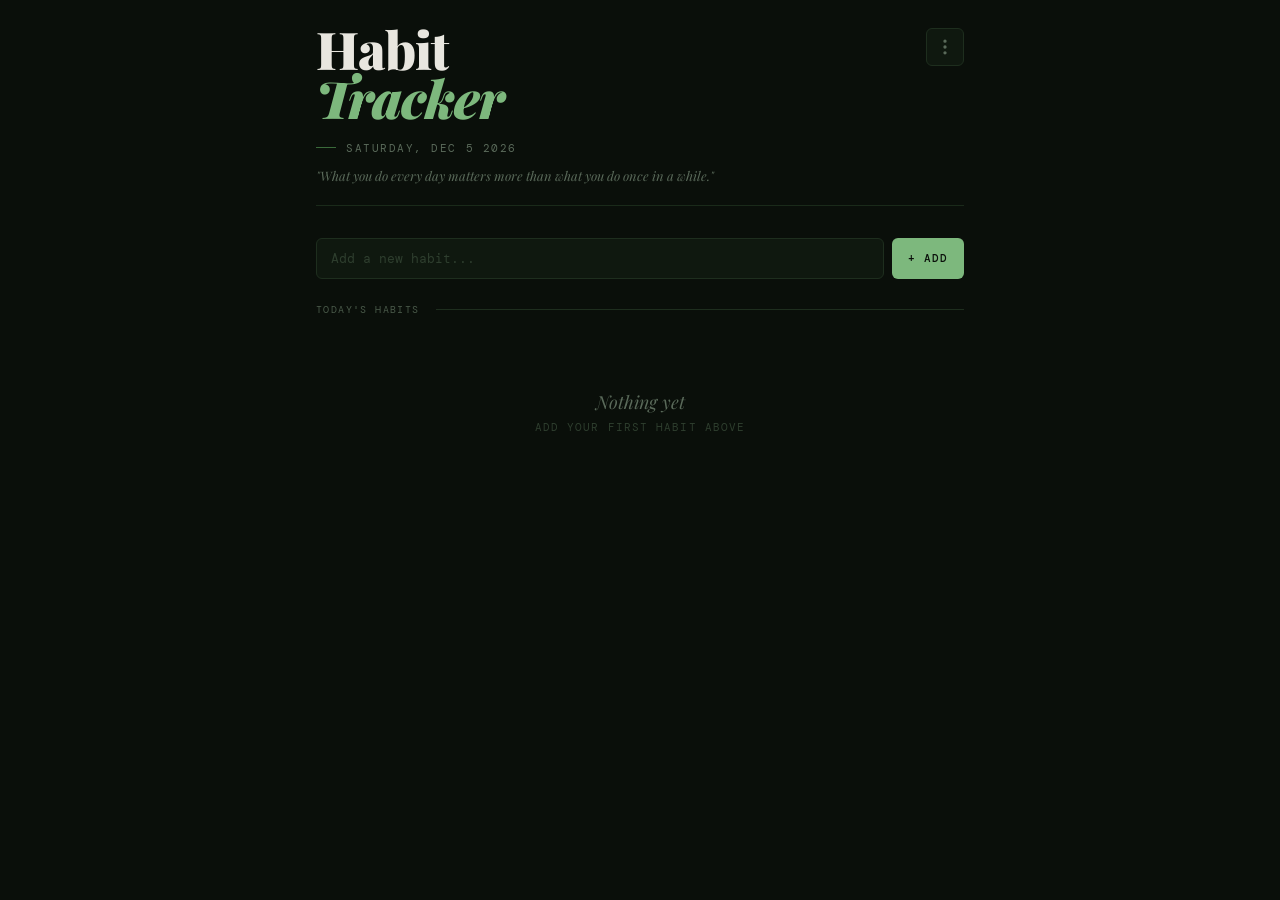
<file: index.html>
<!DOCTYPE html>
<html lang="en">
<head>
  <meta charset="UTF-8"/>
  <meta name="viewport" content="width=device-width, initial-scale=1.0, maximum-scale=1.0"/>
  <title>Habit Tracker</title>

  <!-- PWA -->
  <link rel="manifest" href="./habit-manifest.json"/>
  <meta name="theme-color" content="#7db87d" id="theme-meta"/>
  <link rel="apple-touch-icon" href="./habit-icon-192.png"/>
  <meta name="apple-mobile-web-app-capable" content="yes"/>
  <meta name="apple-mobile-web-app-status-bar-style" content="black-translucent"/>
  <meta name="apple-mobile-web-app-title" content="Habits"/>

  <!-- Apply theme before paint to avoid flash -->
  <script>
    (function() {
      try {
        var t = localStorage.getItem('habittracker_theme') || 'dark';
        document.documentElement.setAttribute('data-theme', t);
      } catch(e) {}
    })();
  </script>

  <link rel="preconnect" href="https://fonts.googleapis.com"/>
  <link href="https://fonts.googleapis.com/css2?family=Playfair+Display:ital,wght@0,700;0,900;1,700&family=DM+Mono:wght@300;400;500&display=swap" rel="stylesheet"/>

  <link rel="stylesheet" href="./styles.css"/>
</head>
<body>
<div class="app">

  <!-- HEADER -->
  <div class="header">
    <div class="title-row">
      <div class="title">Habit<br><em>Tracker</em></div>
      <button class="menu-btn" id="menu-btn" onclick="toggleMenu()" aria-label="Menu">
        <svg width="20" height="20" viewBox="0 0 24 24" fill="none" stroke="currentColor" stroke-width="2" stroke-linecap="round" stroke-linejoin="round"><circle cx="12" cy="12" r="1"/><circle cx="12" cy="5" r="1"/><circle cx="12" cy="19" r="1"/></svg>
      </button>
    </div>
    <div class="date-line" id="date-line"></div>
    <div class="quote-line" id="quote-line"></div>
  </div>

  <!-- MENU DROPDOWN -->
  <div class="menu-panel" id="menu-panel">
    <button class="menu-item" onclick="exportData()">
      <svg width="14" height="14" viewBox="0 0 24 24" fill="none" stroke="currentColor" stroke-width="2" stroke-linecap="round" stroke-linejoin="round"><path d="M21 15v4a2 2 0 0 1-2 2H5a2 2 0 0 1-2-2v-4"/><polyline points="7 10 12 15 17 10"/><line x1="12" y1="15" x2="12" y2="3"/></svg>
      <span>Export backup</span>
    </button>
    <button class="menu-item" onclick="document.getElementById('import-file').click()">
      <svg width="14" height="14" viewBox="0 0 24 24" fill="none" stroke="currentColor" stroke-width="2" stroke-linecap="round" stroke-linejoin="round"><path d="M21 15v4a2 2 0 0 1-2 2H5a2 2 0 0 1-2-2v-4"/><polyline points="17 8 12 3 7 8"/><line x1="12" y1="3" x2="12" y2="15"/></svg>
      <span>Import backup</span>
    </button>
    <input type="file" id="import-file" accept=".json,application/json" onchange="importData(this)" style="display:none"/>

    <div class="theme-toggle-group">
      <span class="theme-toggle-label">Theme</span>
      <button class="theme-toggle-btn" id="theme-dark"  onclick="setTheme('dark')">Dark</button>
      <button class="theme-toggle-btn" id="theme-light" onclick="setTheme('light')">Light</button>
    </div>
  </div>

  <!-- STATS -->
  <div class="stats" id="stats" style="display:none">
    <div class="stat"><div class="stat-val" id="stat-today">0/0</div><div class="stat-label">Today</div></div>
    <div class="stat"><div class="stat-val" id="stat-streak">0</div><div class="stat-label">Best streak</div></div>
    <div class="stat"><div class="stat-val" id="stat-week">0%</div><div class="stat-label">This week</div></div>
    <div class="stat"><div class="stat-val" id="stat-total">0</div><div class="stat-label">Total done</div></div>
  </div>

  <!-- TABS -->
  <div class="tabs" id="tabs" style="display:none">
    <button class="tab active" onclick="switchTab('today')">Today</button>
    <button class="tab" onclick="switchTab('weekly')">Weekly</button>
    <button class="tab" onclick="switchTab('calendar')">Calendar</button>
  </div>

  <!-- ADD HABIT -->
  <div class="add-area">
    <div class="add-row">
      <input class="habit-input" id="habit-input" type="text" placeholder="Add a new habit..." autocomplete="off" autocorrect="off" spellcheck="false"/>
      <button class="add-btn" id="add-btn" onclick="handleAdd()">+ Add</button>
    </div>

    <!-- Frequency picker -->
    <div class="freq-picker" id="freq-picker">
      <div class="freq-row">
        <span class="freq-label">Schedule:</span>
        <button class="freq-opt active" id="fopt-daily"  onclick="setFreqMode('daily')">Daily</button>
        <button class="freq-opt"        id="fopt-weekly" onclick="setFreqMode('weekly')">Specific days</button>
        <button class="freq-opt"        id="fopt-xtimes" onclick="setFreqMode('xtimes')">× per week</button>
      </div>

      <div class="day-picker" id="day-picker">
        <button class="day-opt" data-day="1" onclick="toggleDay(1)">Mon</button>
        <button class="day-opt" data-day="2" onclick="toggleDay(2)">Tue</button>
        <button class="day-opt" data-day="3" onclick="toggleDay(3)">Wed</button>
        <button class="day-opt" data-day="4" onclick="toggleDay(4)">Thu</button>
        <button class="day-opt" data-day="5" onclick="toggleDay(5)">Fri</button>
        <button class="day-opt" data-day="6" onclick="toggleDay(6)">Sat</button>
        <button class="day-opt" data-day="0" onclick="toggleDay(0)">Sun</button>
      </div>

      <div class="times-picker" id="times-picker">
        <span class="times-label">Times per week:</span>
        <div class="times-stepper">
          <button class="step-btn" onclick="changeTimesPerWeek(-1)">−</button>
          <div class="step-val" id="times-val">3</div>
          <button class="step-btn" onclick="changeTimesPerWeek(1)">+</button>
        </div>
      </div>
    </div>
  </div>

  <!-- TODAY TAB -->
  <div id="tab-today">
    <div class="section-label">Today's habits <span class="section-hint" id="reorder-hint"></span></div>
    <div class="habits-list" id="habits-list"></div>
    <div id="empty-state" class="empty" style="display:none">
      <div class="empty-title">Nothing yet</div>
      <div class="empty-sub">Add your first habit above</div>
    </div>
  </div>

  <!-- WEEKLY TAB -->
  <div id="tab-weekly" style="display:none">
    <div class="section-label">Last 7 days</div>
    <div class="weekly" id="weekly-list"></div>
  </div>

  <!-- CALENDAR TAB -->
  <div id="tab-calendar" style="display:none">
    <div class="section-label">History</div>
    <div class="range-tabs">
      <button class="range-tab" data-range="30"  onclick="setRange(30)">30d</button>
      <button class="range-tab active" data-range="90"  onclick="setRange(90)">90d</button>
      <button class="range-tab" data-range="180" onclick="setRange(180)">6mo</button>
      <button class="range-tab" data-range="365" onclick="setRange(365)">1yr</button>
    </div>
    <div class="grid-section"><div class="grid" id="cal-grid"></div></div>
    <div class="grid-legend">
      <span class="legend-item"><span class="legend-dot"></span> None</span>
      <span class="legend-item"><span class="legend-dot partial"></span> Some</span>
      <span class="legend-item"><span class="legend-dot full"></span> All</span>
    </div>
  </div>

</div>

<!-- EDIT MODAL -->
<div class="modal-bg" id="edit-modal">
  <div class="modal edit-modal">
    <div class="modal-title">Edit habit</div>

    <div class="edit-field">
      <label class="edit-label">Name</label>
      <input class="habit-input" id="edit-name" type="text" autocomplete="off"/>
    </div>

    <div class="edit-field">
      <label class="edit-label">Schedule</label>
      <div class="freq-row">
        <button class="freq-opt" id="eopt-daily"  onclick="setEditFreqMode('daily')">Daily</button>
        <button class="freq-opt" id="eopt-weekly" onclick="setEditFreqMode('weekly')">Specific days</button>
        <button class="freq-opt" id="eopt-xtimes" onclick="setEditFreqMode('xtimes')">× per week</button>
      </div>

      <div class="day-picker" id="edit-day-picker">
        <button class="day-opt" data-eday="1" onclick="toggleEditDay(1)">Mon</button>
        <button class="day-opt" data-eday="2" onclick="toggleEditDay(2)">Tue</button>
        <button class="day-opt" data-eday="3" onclick="toggleEditDay(3)">Wed</button>
        <button class="day-opt" data-eday="4" onclick="toggleEditDay(4)">Thu</button>
        <button class="day-opt" data-eday="5" onclick="toggleEditDay(5)">Fri</button>
        <button class="day-opt" data-eday="6" onclick="toggleEditDay(6)">Sat</button>
        <button class="day-opt" data-eday="0" onclick="toggleEditDay(0)">Sun</button>
      </div>

      <div class="times-picker" id="edit-times-picker">
        <span class="times-label">Times per week:</span>
        <div class="times-stepper">
          <button class="step-btn" onclick="changeEditTimes(-1)">−</button>
          <div class="step-val" id="edit-times-val">3</div>
          <button class="step-btn" onclick="changeEditTimes(1)">+</button>
        </div>
      </div>
    </div>

    <div class="edit-field">
      <label class="edit-label">Reminder</label>
      <div class="reminder-field">
        <input type="time" id="edit-reminder" />
        <button class="reminder-clear-btn" onclick="clearEditReminder()">Clear</button>
      </div>
    </div>

    <div class="edit-field">
      <label class="edit-label">Priority</label>
      <div class="freq-row">
        <button class="freq-opt" id="priority-opt" onclick="toggleEditPriority()">
          <span id="priority-opt-label">☆ Not a priority</span>
        </button>
      </div>
    </div>

    <div class="modal-actions">
      <button class="modal-btn" onclick="togglePauseHabit()" id="pause-btn">Pause</button>
      <div style="flex:1"></div>
      <button class="modal-btn" onclick="closeEditModal()">Cancel</button>
      <button class="modal-btn primary" onclick="saveEditHabit()">Save</button>
    </div>
  </div>
</div>

<!-- CONFIRM MODAL -->
<div class="modal-bg" id="modal">
  <div class="modal">
    <div class="modal-title" id="modal-title"></div>
    <div class="modal-msg" id="modal-msg"></div>
    <div class="modal-actions">
      <button class="modal-btn" onclick="closeModal()">Cancel</button>
      <button class="modal-btn danger" id="modal-confirm"></button>
    </div>
  </div>
</div>

<!-- TOAST with optional action -->
<div class="toast" id="toast">
  <span id="toast-msg"></span>
  <button class="toast-action" id="toast-action" style="display:none"></button>
</div>

<!-- CONFETTI (milestone celebrations) -->
<div class="confetti-layer" id="confetti-layer"></div>

<script src="./app.js"></script>
</body>
</html>
</file>
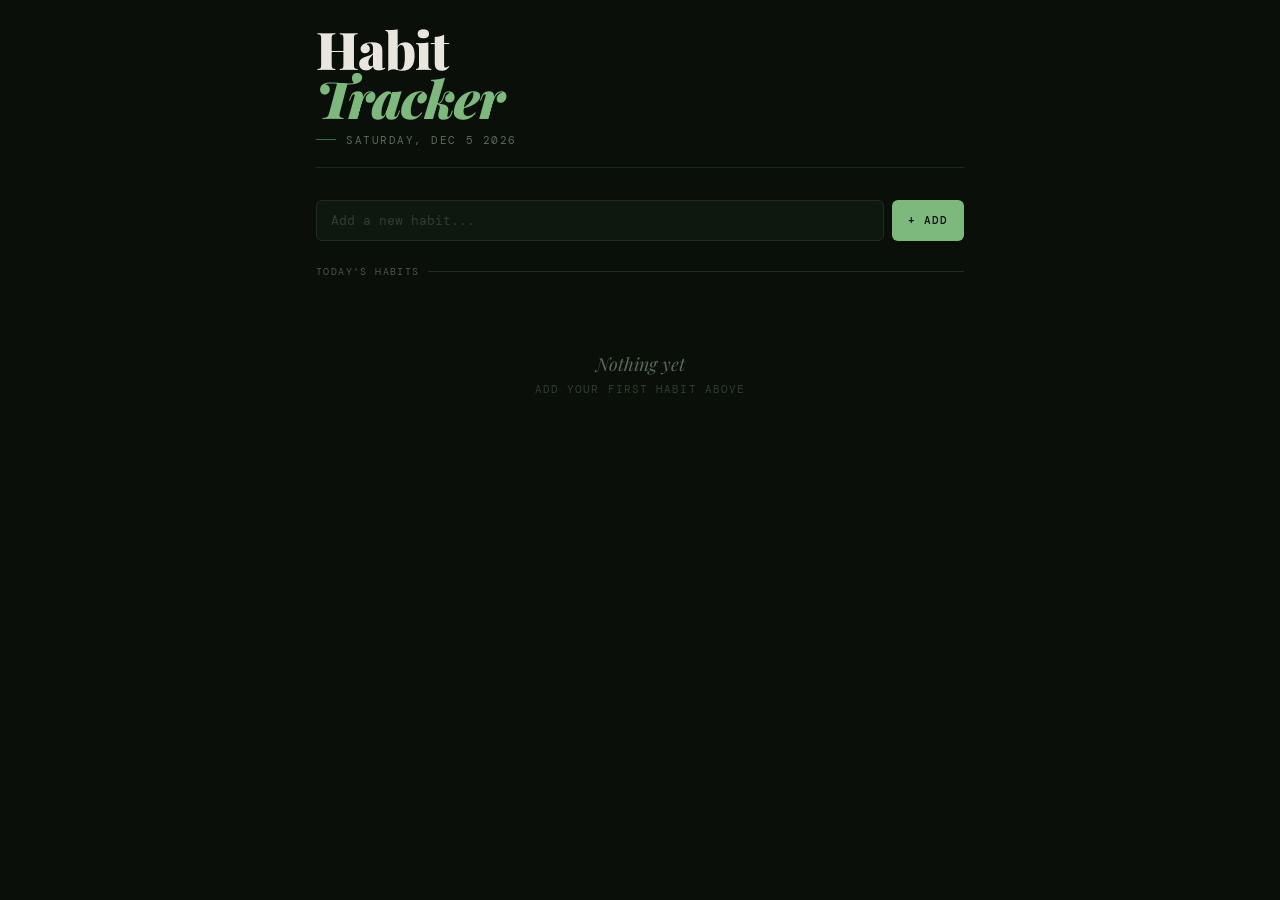
<file: habit-tracker.html>
<!DOCTYPE html>
<html lang="en">
<head>
  <meta charset="UTF-8"/>
  <meta name="viewport" content="width=device-width, initial-scale=1.0, maximum-scale=1.0"/>
  <title>Habit Tracker</title>

  <!-- PWA -->
  <link rel="manifest" href="habit-manifest.json"/>
  <meta name="theme-color" content="#7db87d"/>
  <link rel="apple-touch-icon" href="habit-icon-192.png"/>
  <meta name="apple-mobile-web-app-capable" content="yes"/>
  <meta name="apple-mobile-web-app-status-bar-style" content="black-translucent"/>
  <meta name="apple-mobile-web-app-title" content="Habits"/>

  <link rel="preconnect" href="https://fonts.googleapis.com"/>
  <link href="https://fonts.googleapis.com/css2?family=Playfair+Display:ital,wght@0,700;0,900;1,700&family=DM+Mono:wght@300;400;500&display=swap" rel="stylesheet"/>

  <style>
    *, *::before, *::after { box-sizing: border-box; margin: 0; padding: 0; }

    :root {
      --bg:        #0a0f0a;
      --bg2:       #0f180f;
      --bg3:       #0d140d;
      --border:    #1a2a1a;
      --border2:   #1e2e1e;
      --green:     #7db87d;
      --green-dim: #3a6a3a;
      --green-dark:#1e3a1e;
      --green-pale:#c8e0c8;
      --text:      #e8e6df;
      --text2:     #c8c5bc;
      --muted:     #5a6a5a;
      --muted2:    #4a5a4a;
      --muted3:    #2e3e2e;
      --red:       #e07070;
      --red-bg:    #2a1515;
    }

    body {
      font-family: 'DM Mono', monospace;
      background: var(--bg);
      color: var(--text);
      min-height: 100vh;
      padding: env(safe-area-inset-top,0) env(safe-area-inset-right,0) env(safe-area-inset-bottom,0) env(safe-area-inset-left,0);
    }

    button, input { font-family: inherit; }
    input { -webkit-appearance: none; appearance: none; }
    svg { display: inline-block; vertical-align: middle; }

    .app { padding: 1.5rem 1rem 5rem; max-width: 680px; margin: 0 auto; }

    /* ── HEADER ── */
    .header {
      margin-bottom: 2rem;
      padding-bottom: 1.25rem;
      border-bottom: 1px solid var(--border);
    }

    .title {
      font-family: 'Playfair Display', serif;
      font-weight: 900;
      font-size: clamp(36px, 10vw, 52px);
      line-height: 0.95;
      letter-spacing: -0.02em;
      color: var(--text);
      margin-bottom: 8px;
    }

    .title em {
      font-style: italic;
      color: var(--green);
    }

    .date-line {
      font-size: 11px;
      color: var(--muted);
      letter-spacing: 0.14em;
      text-transform: uppercase;
      margin-top: 10px;
      display: flex;
      align-items: center;
      gap: 10px;
    }

    .date-line::before {
      content: '';
      display: block;
      width: 20px;
      height: 1px;
      background: var(--green-dim);
    }

    /* ── STATS BAR ── */
    .stats {
      display: flex;
      gap: 1px;
      background: var(--border);
      border-radius: 6px;
      overflow: hidden;
      margin-bottom: 1.5rem;
    }

    .stat { flex: 1; padding: 10px 8px; text-align: center; background: var(--bg2); }
    .stat-val { font-family: 'Playfair Display', serif; font-weight: 700; font-size: 20px; color: var(--green); line-height: 1; }
    .stat-label { font-size: 9px; color: var(--muted); letter-spacing: 0.1em; text-transform: uppercase; margin-top: 3px; }

    /* ── CALENDAR GRID ── */
    .grid-section { margin-bottom: 1.5rem; }

    .grid-label {
      font-size: 10px;
      color: var(--muted2);
      letter-spacing: 0.14em;
      text-transform: uppercase;
      margin-bottom: 8px;
    }

    .grid {
      display: flex;
      flex-wrap: wrap;
      gap: 3px;
    }

    .grid-cell {
      width: 20px;
      height: 20px;
      border-radius: 3px;
      background: var(--border);
      position: relative;
      cursor: default;
      transition: transform 0.15s;
    }

    .grid-cell.full { background: var(--green); }
    .grid-cell.partial { background: var(--green-dim); }
    .grid-cell.today { outline: 1.5px solid var(--green); outline-offset: 1px; }

    /* ── TODAY SECTION ── */
    .section-label {
      font-size: 10px;
      color: var(--muted2);
      letter-spacing: 0.14em;
      text-transform: uppercase;
      margin-bottom: 10px;
      display: flex;
      align-items: center;
      gap: 8px;
    }

    .section-label::after {
      content: '';
      flex: 1;
      height: 1px;
      background: var(--border2);
    }

    .habits-list { display: flex; flex-direction: column; gap: 6px; margin-bottom: 1.5rem; }

    .habit-row {
      display: flex;
      align-items: center;
      gap: 12px;
      padding: 13px 14px;
      background: var(--bg2);
      border: 1px solid var(--border2);
      border-radius: 8px;
      cursor: pointer;
      -webkit-tap-highlight-color: transparent;
      transition: border-color 0.2s, background 0.2s;
      animation: slideIn 0.2s ease-out;
    }

    @keyframes slideIn { from{opacity:0;transform:translateY(-5px)} to{opacity:1;transform:translateY(0)} }
    @keyframes fadeIn  { from{opacity:0} to{opacity:1} }
    @keyframes popIn   { from{transform:scale(0.7);opacity:0} to{transform:scale(1);opacity:1} }

    .habit-row:active { background: var(--bg3); border-color: var(--green-dim); }
    .habit-row.checked { border-color: var(--green-dim); }

    .habit-check {
      width: 22px;
      height: 22px;
      border-radius: 50%;
      border: 1.5px solid var(--muted3);
      flex-shrink: 0;
      display: flex;
      align-items: center;
      justify-content: center;
      transition: all 0.2s;
    }

    .habit-row.checked .habit-check {
      background: var(--green);
      border-color: var(--green);
      animation: popIn 0.2s ease-out;
    }

    .habit-body { flex: 1; min-width: 0; }

    .habit-name {
      font-size: 14px;
      color: var(--text2);
      font-weight: 400;
      line-height: 1.3;
    }

    .habit-row.checked .habit-name { color: var(--muted); text-decoration: line-through; }

    .habit-meta {
      display: flex;
      gap: 10px;
      margin-top: 3px;
      font-size: 10px;
      color: var(--muted2);
      align-items: center;
    }

    .streak-badge {
      display: flex;
      align-items: center;
      gap: 3px;
      font-size: 10px;
      color: var(--green);
    }

    .streak-badge.zero { color: var(--muted2); }

    .habit-actions {
      display: flex;
      gap: 2px;
      flex-shrink: 0;
    }

    .icon-btn {
      background: none;
      border: none;
      cursor: pointer;
      padding: 5px;
      color: var(--muted3);
      -webkit-tap-highlight-color: transparent;
      border-radius: 3px;
    }

    .icon-btn:active { color: var(--red); }

    /* ── ADD HABIT ── */
    .add-row {
      display: flex;
      gap: 8px;
      margin-bottom: 1.5rem;
    }

    .habit-input {
      flex: 1;
      background: var(--bg2);
      border: 1px solid var(--border2);
      border-radius: 6px;
      color: var(--text);
      font-size: 13px;
      padding: 11px 14px;
      outline: none;
      transition: border-color 0.2s;
    }

    .habit-input::placeholder { color: var(--muted3); }
    .habit-input:focus { border-color: var(--green); }

    .add-btn {
      background: var(--green);
      border: none;
      border-radius: 6px;
      color: var(--bg);
      font-family: 'DM Mono', monospace;
      font-size: 11px;
      font-weight: 500;
      letter-spacing: 0.1em;
      text-transform: uppercase;
      padding: 11px 16px;
      cursor: pointer;
      white-space: nowrap;
      -webkit-tap-highlight-color: transparent;
      transition: opacity 0.2s;
    }

    .add-btn:active { opacity: 0.8; }
    .add-btn:disabled { opacity: 0.35; cursor: not-allowed; }

    /* ── EMPTY ── */
    .empty {
      text-align: center;
      padding: 2.5rem 1rem;
      color: var(--muted2);
    }

    .empty-title {
      font-family: 'Playfair Display', serif;
      font-style: italic;
      font-size: 18px;
      color: var(--muted);
      margin-bottom: 6px;
    }

    .empty-sub { font-size: 11px; letter-spacing: 0.1em; text-transform: uppercase; color: var(--muted3); }

    /* ── WEEKLY VIEW ── */
    .weekly { margin-bottom: 1.5rem; }

    .week-row {
      display: flex;
      align-items: center;
      gap: 8px;
      padding: 8px 0;
      border-bottom: 1px solid var(--border);
    }

    .week-row:last-child { border-bottom: none; }

    .week-name {
      font-size: 12px;
      color: var(--text2);
      flex: 1;
      white-space: nowrap;
      overflow: hidden;
      text-overflow: ellipsis;
    }

    .week-dots { display: flex; gap: 4px; }

    .week-dot {
      width: 10px;
      height: 10px;
      border-radius: 50%;
      background: var(--border2);
    }

    .week-dot.done { background: var(--green); }
    .week-dot.today-dot { outline: 1.5px solid var(--green); outline-offset: 1px; }

    .week-pct {
      font-size: 10px;
      color: var(--muted2);
      width: 32px;
      text-align: right;
    }

    /* ── MODAL ── */
    .modal-bg {
      position: fixed;
      inset: 0;
      background: rgba(0,0,0,0.75);
      display: none;
      align-items: center;
      justify-content: center;
      z-index: 100;
      padding: 1rem;
    }

    .modal-bg.open { display: flex; animation: fadeIn 0.15s ease-out; }

    .modal {
      background: var(--bg2);
      border: 1px solid var(--border2);
      border-radius: 8px;
      padding: 1.5rem;
      max-width: 320px;
      width: 100%;
    }

    .modal-title {
      font-family: 'Playfair Display', serif;
      font-weight: 700;
      font-size: 16px;
      margin-bottom: 8px;
      color: var(--text);
    }

    .modal-msg { font-size: 12px; color: var(--muted); margin-bottom: 1.25rem; line-height: 1.5; }
    .modal-actions { display: flex; gap: 8px; justify-content: flex-end; }

    .modal-btn {
      border: 1px solid var(--border2);
      background: transparent;
      color: var(--text2);
      padding: 8px 14px;
      border-radius: 4px;
      cursor: pointer;
      font-size: 11px;
      letter-spacing: 0.08em;
      text-transform: uppercase;
      font-family: 'DM Mono', monospace;
    }

    .modal-btn.danger { background: var(--red-bg); border-color: #5a2020; color: var(--red); }

    /* ── TOAST ── */
    .toast {
      position: fixed;
      bottom: 24px;
      left: 50%;
      transform: translateX(-50%);
      background: var(--bg2);
      border: 1px solid var(--green-dim);
      color: var(--text);
      padding: 10px 18px;
      border-radius: 6px;
      font-size: 12px;
      z-index: 200;
      display: none;
      white-space: nowrap;
      box-shadow: 0 4px 24px rgba(0,0,0,0.5);
    }

    .toast.visible { display: block; animation: toastIn 0.3s ease-out; }
    @keyframes toastIn { from{opacity:0;transform:translate(-50%,10px)} to{opacity:1;transform:translate(-50%,0)} }

    /* ── TABS ── */
    .tabs {
      display: flex;
      gap: 1px;
      background: var(--border);
      border-radius: 6px;
      overflow: hidden;
      margin-bottom: 1.5rem;
    }

    .tab {
      flex: 1;
      padding: 8px;
      text-align: center;
      font-size: 10px;
      letter-spacing: 0.1em;
      text-transform: uppercase;
      background: var(--bg2);
      color: var(--muted);
      cursor: pointer;
      border: none;
      -webkit-tap-highlight-color: transparent;
      transition: color 0.15s, background 0.15s;
    }

    .tab.active { background: var(--bg3); color: var(--green); }
  </style>
</head>
<body>
<div class="app">

  <!-- HEADER -->
  <div class="header">
    <div class="title">Habit<br><em>Tracker</em></div>
    <div class="date-line" id="date-line"></div>
  </div>

  <!-- STATS -->
  <div class="stats" id="stats" style="display:none">
    <div class="stat">
      <div class="stat-val" id="stat-today">0/0</div>
      <div class="stat-label">Today</div>
    </div>
    <div class="stat">
      <div class="stat-val" id="stat-streak">0</div>
      <div class="stat-label">Best streak</div>
    </div>
    <div class="stat">
      <div class="stat-val" id="stat-week">0%</div>
      <div class="stat-label">This week</div>
    </div>
    <div class="stat">
      <div class="stat-val" id="stat-total">0</div>
      <div class="stat-label">Total done</div>
    </div>
  </div>

  <!-- TABS -->
  <div class="tabs" id="tabs" style="display:none">
    <button class="tab active" onclick="switchTab('today')">Today</button>
    <button class="tab" onclick="switchTab('weekly')">Weekly</button>
    <button class="tab" onclick="switchTab('calendar')">Calendar</button>
  </div>

  <!-- ADD HABIT -->
  <div class="add-row">
    <input class="habit-input" id="habit-input" type="text" placeholder="Add a new habit..." autocomplete="off" autocorrect="off" spellcheck="false"/>
    <button class="add-btn" id="add-btn" onclick="handleAdd()">+ Add</button>
  </div>

  <!-- TODAY TAB -->
  <div id="tab-today">
    <div class="section-label">Today's habits</div>
    <div class="habits-list" id="habits-list"></div>
    <div id="empty-state" class="empty" style="display:none">
      <div class="empty-title">Nothing yet</div>
      <div class="empty-sub">Add your first habit above</div>
    </div>
  </div>

  <!-- WEEKLY TAB -->
  <div id="tab-weekly" style="display:none">
    <div class="section-label">Last 7 days</div>
    <div class="weekly" id="weekly-list"></div>
  </div>

  <!-- CALENDAR TAB -->
  <div id="tab-calendar" style="display:none">
    <div class="section-label">Last 90 days</div>
    <div class="grid-section">
      <div class="grid" id="cal-grid"></div>
    </div>
  </div>

</div>

<!-- MODAL -->
<div class="modal-bg" id="modal">
  <div class="modal">
    <div class="modal-title" id="modal-title"></div>
    <div class="modal-msg" id="modal-msg"></div>
    <div class="modal-actions">
      <button class="modal-btn" onclick="closeModal()">Cancel</button>
      <button class="modal-btn danger" id="modal-confirm"></button>
    </div>
  </div>
</div>

<div class="toast" id="toast"></div>

<script>
  // ── STATE ──────────────────────────────────────────────
  const KEY = 'habittracker_v1';
  let habits = [];   // [{ id, name, createdAt }]
  let log = {};      // { 'YYYY-MM-DD': [habitId, ...] }
  let activeTab = 'today';

  // ── HELPERS ────────────────────────────────────────────
  function todayStr() {
    const d = new Date();
    return d.getFullYear() + '-' + pad(d.getMonth()+1) + '-' + pad(d.getDate());
  }

  function dateStr(d) {
    return d.getFullYear() + '-' + pad(d.getMonth()+1) + '-' + pad(d.getDate());
  }

  function pad(n) { return String(n).padStart(2,'0'); }

  function dayName(d) {
    return ['Sun','Mon','Tue','Wed','Thu','Fri','Sat'][d.getDay()];
  }

  function fullDayName(d) {
    return ['Sunday','Monday','Tuesday','Wednesday','Thursday','Friday','Saturday'][d.getDay()];
  }

  function monthName(d) {
    return ['Jan','Feb','Mar','Apr','May','Jun','Jul','Aug','Sep','Oct','Nov','Dec'][d.getMonth()];
  }

  function isCheckedToday(habitId) {
    const t = todayStr();
    return (log[t] || []).includes(habitId);
  }

  function getStreak(habitId) {
    let streak = 0;
    const d = new Date();
    // Start from yesterday if not yet checked today, or today if checked
    if (!isCheckedToday(habitId)) d.setDate(d.getDate() - 1);
    while (true) {
      const s = dateStr(d);
      if ((log[s] || []).includes(habitId)) {
        streak++;
        d.setDate(d.getDate() - 1);
      } else break;
    }
    return streak;
  }

  function getBestStreak(habitId) {
    let best = 0, cur = 0;
    // Check last 365 days
    const d = new Date();
    for (let i = 0; i < 365; i++) {
      const s = dateStr(d);
      if ((log[s] || []).includes(habitId)) {
        cur++;
        if (cur > best) best = cur;
      } else {
        cur = 0;
      }
      d.setDate(d.getDate() - 1);
    }
    return best;
  }

  function getOverallBestStreak() {
    if (!habits.length) return 0;
    // A "perfect day" is when ALL habits are checked
    let best = 0, cur = 0;
    const d = new Date();
    for (let i = 0; i < 365; i++) {
      const s = dateStr(d);
      const checked = log[s] || [];
      const allDone = habits.every(h => checked.includes(h.id));
      if (allDone && habits.length > 0) { cur++; if (cur > best) best = cur; }
      else cur = 0;
      d.setDate(d.getDate() - 1);
    }
    return best;
  }

  function getWeekCompletion() {
    if (!habits.length) return 0;
    let total = 0, done = 0;
    const d = new Date();
    for (let i = 0; i < 7; i++) {
      const s = dateStr(d);
      const checked = log[s] || [];
      habits.forEach(h => {
        total++;
        if (checked.includes(h.id)) done++;
      });
      d.setDate(d.getDate() - 1);
    }
    return total ? Math.round((done / total) * 100) : 0;
  }

  function getTotalDone() {
    let count = 0;
    Object.values(log).forEach(arr => { count += arr.length; });
    return count;
  }

  // ── PERSIST ────────────────────────────────────────────
  function save() {
    try { localStorage.setItem(KEY, JSON.stringify({ habits, log })); } catch(e) {}
  }

  function load() {
    try {
      const raw = localStorage.getItem(KEY);
      if (raw) { const p = JSON.parse(raw); habits = p.habits || []; log = p.log || {}; }
    } catch(e) {}
  }

  // ── ADD HABIT ──────────────────────────────────────────
  function handleAdd() {
    const inp = document.getElementById('habit-input');
    const name = inp.value.trim();
    if (!name) return;
    if (habits.find(h => h.name.toLowerCase() === name.toLowerCase())) {
      toast('Habit already exists'); return;
    }
    habits.push({ id: Date.now(), name, createdAt: Date.now() });
    inp.value = '';
    save();
    render();
    inp.focus();
  }

  // ── TOGGLE ─────────────────────────────────────────────
  function toggleHabit(id) {
    const t = todayStr();
    if (!log[t]) log[t] = [];
    const idx = log[t].indexOf(id);
    if (idx === -1) {
      log[t].push(id);
      // Check if all done
      if (habits.every(h => log[t].includes(h.id))) toast('🌿 All habits done today!');
    } else {
      log[t].splice(idx, 1);
    }
    save();
    render();
  }

  // ── DELETE HABIT ───────────────────────────────────────
  function deleteHabit(id) {
    const h = habits.find(h => h.id === id);
    if (!h) return;
    showModal('Delete habit?', '"' + h.name + '" and all its history will be removed.', 'Delete', () => {
      habits = habits.filter(h => h.id !== id);
      // Remove from log too
      Object.keys(log).forEach(d => {
        log[d] = log[d].filter(i => i !== id);
        if (!log[d].length) delete log[d];
      });
      save(); render();
      toast('Habit removed');
    });
  }

  // ── TABS ───────────────────────────────────────────────
  function switchTab(tab) {
    activeTab = tab;
    ['today','weekly','calendar'].forEach(t => {
      document.getElementById('tab-' + t).style.display = t === tab ? 'block' : 'none';
    });
    document.querySelectorAll('.tab').forEach((el, i) => {
      el.classList.toggle('active', ['today','weekly','calendar'][i] === tab);
    });
    if (tab === 'weekly') renderWeekly();
    if (tab === 'calendar') renderCalendar();
  }

  // ── RENDER TODAY ───────────────────────────────────────
  function renderToday() {
    const list = document.getElementById('habits-list');
    const empty = document.getElementById('empty-state');

    if (!habits.length) {
      list.innerHTML = '';
      empty.style.display = 'block';
      return;
    }
    empty.style.display = 'none';

    const t = todayStr();
    const sorted = [...habits].sort((a, b) => {
      const ac = (log[t]||[]).includes(a.id) ? 1 : 0;
      const bc = (log[t]||[]).includes(b.id) ? 1 : 0;
      return ac - bc;
    });

    list.innerHTML = sorted.map(h => {
      const checked = (log[t]||[]).includes(h.id);
      const streak = getStreak(h.id);
      return '<div class="habit-row ' + (checked ? 'checked' : '') + '" onclick="toggleHabit(' + h.id + ')">' +
        '<div class="habit-check">' +
          (checked ? '<svg width="12" height="12" viewBox="0 0 24 24" fill="none" stroke="' + getComputedStyle(document.documentElement).getPropertyValue('--bg').trim() + '" stroke-width="3" stroke-linecap="round" stroke-linejoin="round"><polyline points="20 6 9 17 4 12"/></svg>' : '') +
        '</div>' +
        '<div class="habit-body">' +
          '<div class="habit-name">' + escHtml(h.name) + '</div>' +
          '<div class="habit-meta">' +
            '<span class="streak-badge ' + (streak === 0 ? 'zero' : '') + '">' +
              (streak > 0 ? '🔥 ' + streak + ' day' + (streak > 1 ? 's' : '') : '— no streak') +
            '</span>' +
          '</div>' +
        '</div>' +
        '<div class="habit-actions">' +
          '<button class="icon-btn" onclick="event.stopPropagation();deleteHabit(' + h.id + ')">' +
            '<svg width="13" height="13" viewBox="0 0 24 24" fill="none" stroke="currentColor" stroke-width="2" stroke-linecap="round" stroke-linejoin="round"><polyline points="3 6 5 6 21 6"/><path d="M19 6l-1 14a2 2 0 0 1-2 2H8a2 2 0 0 1-2-2L5 6"/><path d="M10 11v6"/><path d="M14 11v6"/></svg>' +
          '</button>' +
        '</div>' +
      '</div>';
    }).join('');
  }

  // ── RENDER WEEKLY ──────────────────────────────────────
  function renderWeekly() {
    const list = document.getElementById('weekly-list');
    if (!habits.length) { list.innerHTML = '<div class="empty"><div class="empty-sub">No habits yet</div></div>'; return; }

    const days = [];
    const d = new Date();
    for (let i = 6; i >= 0; i--) {
      const dd = new Date(d);
      dd.setDate(d.getDate() - i);
      days.push(dd);
    }
    const today = todayStr();

    list.innerHTML = habits.map(h => {
      const dots = days.map(day => {
        const s = dateStr(day);
        const done = (log[s]||[]).includes(h.id);
        const isToday = s === today;
        return '<div class="week-dot ' + (done ? 'done' : '') + ' ' + (isToday ? 'today-dot' : '') + '" title="' + dayName(day) + '"></div>';
      }).join('');

      const doneDays = days.filter(day => (log[dateStr(day)]||[]).includes(h.id)).length;
      const pct = Math.round((doneDays / 7) * 100);

      return '<div class="week-row">' +
        '<div class="week-name">' + escHtml(h.name) + '</div>' +
        '<div class="week-dots">' + dots + '</div>' +
        '<div class="week-pct">' + pct + '%</div>' +
      '</div>';
    }).join('');
  }

  // ── RENDER CALENDAR ────────────────────────────────────
  function renderCalendar() {
    const grid = document.getElementById('cal-grid');
    const today = todayStr();
    const cells = [];
    const d = new Date();

    for (let i = 89; i >= 0; i--) {
      const dd = new Date(d);
      dd.setDate(d.getDate() - i);
      const s = dateStr(dd);
      const checked = (log[s]||[]);
      const total = habits.length;
      let cls = '';
      if (total > 0) {
        const ratio = checked.length / total;
        if (ratio === 1) cls = 'full';
        else if (ratio > 0) cls = 'partial';
      }
      const isToday = s === today;
      cells.push('<div class="grid-cell ' + cls + ' ' + (isToday ? 'today' : '') + '" title="' + s + '"></div>');
    }
    grid.innerHTML = cells.join('');
  }

  // ── RENDER STATS ───────────────────────────────────────
  function renderStats() {
    const show = habits.length > 0;
    document.getElementById('stats').style.display = show ? 'flex' : 'none';
    document.getElementById('tabs').style.display = show ? 'flex' : 'none';
    if (!show) return;

    const t = todayStr();
    const checked = (log[t]||[]).filter(id => habits.find(h => h.id === id)).length;
    document.getElementById('stat-today').textContent = checked + '/' + habits.length;
    document.getElementById('stat-streak').textContent = getOverallBestStreak();
    document.getElementById('stat-week').textContent = getWeekCompletion() + '%';
    document.getElementById('stat-total').textContent = getTotalDone();
  }

  // ── RENDER DATE ────────────────────────────────────────
  function renderDate() {
    const d = new Date();
    document.getElementById('date-line').textContent =
      fullDayName(d) + ', ' + monthName(d) + ' ' + d.getDate() + ' ' + d.getFullYear();
  }

  // ── RENDER ALL ─────────────────────────────────────────
  function render() {
    renderDate();
    renderStats();
    renderToday();
    if (activeTab === 'weekly') renderWeekly();
    if (activeTab === 'calendar') renderCalendar();
  }

  // ── MODAL ──────────────────────────────────────────────
  function showModal(title, msg, confirmText, onConfirm) {
    document.getElementById('modal-title').textContent = title;
    document.getElementById('modal-msg').textContent = msg;
    const btn = document.getElementById('modal-confirm');
    btn.textContent = confirmText;
    btn.onclick = () => { closeModal(); onConfirm(); };
    document.getElementById('modal').classList.add('open');
  }
  function closeModal() { document.getElementById('modal').classList.remove('open'); }

  // ── TOAST ──────────────────────────────────────────────
  let toastTimer;
  function toast(msg) {
    const el = document.getElementById('toast');
    el.textContent = msg;
    el.classList.add('visible');
    clearTimeout(toastTimer);
    toastTimer = setTimeout(() => el.classList.remove('visible'), 2500);
  }

  // ── UTILS ──────────────────────────────────────────────
  function escHtml(s) {
    return String(s).replace(/&/g,'&amp;').replace(/</g,'&lt;').replace(/>/g,'&gt;').replace(/"/g,'&quot;');
  }

  // ── NOTIFICATIONS ──────────────────────────────────────
  async function initNotifications() {
    if (!('Notification' in window)) return;
    if (Notification.permission === 'default') await Notification.requestPermission();
    if (Notification.permission === 'granted') scheduleReminder();
  }

  function scheduleReminder() {
    if (!('serviceWorker' in navigator) || Notification.permission !== 'granted') return;
    navigator.serviceWorker.ready.then(reg => {
      if (reg.active) reg.active.postMessage({ type: 'SCHEDULE_HABIT_REMINDER', hour: 7 });
    });
  }

  // ── INIT ───────────────────────────────────────────────
  document.getElementById('habit-input').addEventListener('keydown', e => { if (e.key === 'Enter') handleAdd(); });
  document.getElementById('add-btn').disabled = false;

  load();
  render();

  if ('serviceWorker' in navigator) {
    window.addEventListener('load', () => {
      navigator.serviceWorker.register('/habit-sw.js')
        .then(() => { console.log('Habit SW registered'); initNotifications(); })
        .catch(e => console.warn('Habit SW failed:', e));
    });
  }
</script>
</body>
</html>
</file>
<file: styles.css>
/* ── RESET & TOKENS ─────────────────────────────────────── */
*, *::before, *::after { box-sizing: border-box; margin: 0; padding: 0; }

/* DARK THEME (default) */
:root, [data-theme="dark"] {
  color-scheme: dark;
  --bg:        #0a0f0a;
  --bg2:       #0f180f;
  --bg3:       #0d140d;
  --border:    #1a2a1a;
  --border2:   #1e2e1e;
  --green:     #7db87d;
  --green-dim: #3a6a3a;
  --green-dark:#1e3a1e;
  --green-pale:#c8e0c8;
  --text:      #e8e6df;
  --text2:     #c8c5bc;
  --muted:     #5a6a5a;
  --muted2:    #4a5a4a;
  --muted3:    #2e3e2e;
  --red:       #e07070;
  --red-bg:    #2a1515;
  --amber:     #c8a96e;
  --shadow:    rgba(0,0,0,0.5);
}

/* LIGHT THEME */
[data-theme="light"] {
  --bg:        #f6f4ec;
  --bg2:       #ece9dc;
  --bg3:       #e2ddcc;
  --border:    #d4ceba;
  --border2:   #c9c2ab;
  --green:     #4a8a4a;
  --green-dim: #6ea76e;
  --green-dark:#d5e6d5;
  --green-pale:#355035;
  --text:      #1f1f1a;
  --text2:     #3a3a32;
  --muted:     #6a6a5a;
  --muted2:    #8a8a7a;
  --muted3:    #b0ac98;
  --red:       #b84444;
  --red-bg:    #f3d8d8;
  --amber:     #8a6e2e;
  --shadow:    rgba(60,50,30,0.15);
}

body {
  font-family: 'DM Mono', monospace;
  background: var(--bg);
  color: var(--text);
  min-height: 100vh;
  padding: env(safe-area-inset-top,0) env(safe-area-inset-right,0) env(safe-area-inset-bottom,0) env(safe-area-inset-left,0);
  transition: background 0.25s, color 0.25s;
}

button, input { font-family: inherit; }
input { -webkit-appearance: none; appearance: none; }
svg { display: inline-block; vertical-align: middle; }

.app { padding: 1.5rem 1rem 5rem; max-width: 680px; margin: 0 auto; }

/* ── HEADER ─────────────────────────────────────────────── */
.header { margin-bottom: 2rem; padding-bottom: 1.25rem; border-bottom: 1px solid var(--border); }

.title-row { display: flex; align-items: flex-start; justify-content: space-between; gap: 12px; }

.title {
  font-family: 'Playfair Display', serif;
  font-weight: 900;
  font-size: clamp(36px, 10vw, 52px);
  line-height: 0.95;
  letter-spacing: -0.02em;
  color: var(--text);
  margin-bottom: 8px;
}

.title em { font-style: italic; color: var(--green); }

.menu-btn {
  background: var(--bg2);
  border: 1px solid var(--border2);
  border-radius: 6px;
  color: var(--muted);
  padding: 8px;
  cursor: pointer;
  -webkit-tap-highlight-color: transparent;
  transition: color 0.15s, border-color 0.15s;
  margin-top: 4px;
}

.menu-btn:active { color: var(--green); border-color: var(--green-dim); }

.date-line {
  font-size: 11px;
  color: var(--muted);
  letter-spacing: 0.14em;
  text-transform: uppercase;
  margin-top: 10px;
  display: flex;
  align-items: center;
  gap: 10px;
}

.date-line::before {
  content: '';
  display: block;
  width: 20px;
  height: 1px;
  background: var(--green-dim);
}

/* ── MENU PANEL ─────────────────────────────────────────── */
.menu-panel {
  display: none;
  background: var(--bg2);
  border: 1px solid var(--border2);
  border-radius: 6px;
  padding: 4px;
  margin-bottom: 1rem;
  animation: slideIn 0.15s ease-out;
}

.menu-panel.open { display: block; }

.menu-item {
  display: flex;
  align-items: center;
  gap: 10px;
  width: 100%;
  background: none;
  border: none;
  color: var(--text2);
  font-family: 'DM Mono', monospace;
  font-size: 12px;
  padding: 10px 12px;
  cursor: pointer;
  text-align: left;
  border-radius: 4px;
  -webkit-tap-highlight-color: transparent;
  transition: background 0.15s, color 0.15s;
}

.menu-item:hover, .menu-item:active {
  background: var(--bg3);
  color: var(--green);
}

.menu-item svg { color: var(--muted); flex-shrink: 0; }
.menu-item:hover svg, .menu-item:active svg { color: var(--green); }

/* ── STATS ──────────────────────────────────────────────── */
.stats { display: flex; gap: 1px; background: var(--border); border-radius: 6px; overflow: hidden; margin-bottom: 1.5rem; }
.stat { flex: 1; padding: 10px 8px; text-align: center; background: var(--bg2); }
.stat-val { font-family: 'Playfair Display', serif; font-weight: 700; font-size: 20px; color: var(--green); line-height: 1; }
.stat-label { font-size: 9px; color: var(--muted); letter-spacing: 0.1em; text-transform: uppercase; margin-top: 3px; }

/* ── TABS ───────────────────────────────────────────────── */
.tabs { display: flex; gap: 1px; background: var(--border); border-radius: 6px; overflow: hidden; margin-bottom: 1.5rem; }
.tab { flex: 1; padding: 8px; text-align: center; font-size: 10px; letter-spacing: 0.1em; text-transform: uppercase; background: var(--bg2); color: var(--muted); cursor: pointer; border: none; -webkit-tap-highlight-color: transparent; transition: color 0.15s, background 0.15s; }
.tab.active { background: var(--bg3); color: var(--green); }

/* ── ADD AREA ───────────────────────────────────────────── */
.add-area { margin-bottom: 1.5rem; }
.add-row { display: flex; gap: 8px; margin-bottom: 8px; }

.habit-input {
  flex: 1;
  background: var(--bg2);
  border: 1px solid var(--border2);
  border-radius: 6px;
  color: var(--text);
  font-size: 13px;
  padding: 11px 14px;
  outline: none;
  transition: border-color 0.2s;
  width: 100%;
}
.habit-input::placeholder { color: var(--muted3); }
.habit-input:focus { border-color: var(--green); }

.add-btn {
  background: var(--green);
  border: none;
  border-radius: 6px;
  color: var(--bg);
  font-family: 'DM Mono', monospace;
  font-size: 11px;
  font-weight: 500;
  letter-spacing: 0.1em;
  text-transform: uppercase;
  padding: 11px 16px;
  cursor: pointer;
  white-space: nowrap;
  -webkit-tap-highlight-color: transparent;
  transition: opacity 0.2s;
}
.add-btn:active { opacity: 0.8; }
.add-btn:disabled { opacity: 0.35; cursor: not-allowed; }

/* ── FREQUENCY PICKER ───────────────────────────────────── */
.freq-picker { background: var(--bg2); border: 1px solid var(--border2); border-radius: 6px; padding: 12px 14px; display: none; animation: slideIn 0.15s ease-out; }
.freq-picker.open { display: block; }

.freq-row { display: flex; gap: 6px; align-items: center; flex-wrap: wrap; }

.freq-label { font-size: 10px; color: var(--muted); letter-spacing: 0.1em; text-transform: uppercase; margin-right: 2px; white-space: nowrap; }

.freq-opt {
  background: var(--bg3);
  border: 1px solid var(--border2);
  color: var(--muted);
  font-family: 'DM Mono', monospace;
  font-size: 10px;
  letter-spacing: 0.06em;
  padding: 5px 10px;
  border-radius: 4px;
  cursor: pointer;
  -webkit-tap-highlight-color: transparent;
  transition: all 0.15s;
}

.freq-opt.active { background: var(--green-dark); border-color: var(--green-dim); color: var(--green); }

.day-picker { display: none; flex-wrap: wrap; gap: 5px; margin-top: 10px; }
.day-picker.open { display: flex; }

.day-opt {
  width: 36px;
  height: 28px;
  border: 1px solid var(--border2);
  background: var(--bg3);
  color: var(--muted);
  font-family: 'DM Mono', monospace;
  font-size: 9px;
  letter-spacing: 0.04em;
  border-radius: 4px;
  cursor: pointer;
  display: flex;
  align-items: center;
  justify-content: center;
  transition: all 0.15s;
  -webkit-tap-highlight-color: transparent;
}
.day-opt.active { background: var(--green-dark); border-color: var(--green-dim); color: var(--green); }

.times-picker { display: none; align-items: center; gap: 8px; margin-top: 10px; }
.times-picker.open { display: flex; }

.times-label { font-size: 10px; color: var(--muted); letter-spacing: 0.08em; }

.times-stepper { display: flex; align-items: center; border: 1px solid var(--border2); border-radius: 4px; overflow: hidden; }

.step-btn {
  background: var(--bg3);
  border: none;
  color: var(--muted);
  font-size: 16px;
  width: 30px;
  height: 28px;
  cursor: pointer;
  display: flex;
  align-items: center;
  justify-content: center;
  -webkit-tap-highlight-color: transparent;
  transition: color 0.15s;
}
.step-btn:active { color: var(--green); }

.step-val { width: 26px; text-align: center; font-size: 13px; color: var(--green); background: var(--bg2); border: none; border-left: 1px solid var(--border2); border-right: 1px solid var(--border2); line-height: 28px; }

/* ── SECTION LABEL ──────────────────────────────────────── */
.section-label { font-size: 10px; color: var(--muted2); letter-spacing: 0.14em; text-transform: uppercase; margin-bottom: 10px; display: flex; align-items: center; gap: 8px; }
.section-label::after { content: ''; flex: 1; height: 1px; background: var(--border2); }

/* ── HABIT LIST ─────────────────────────────────────────── */
.habits-list { display: flex; flex-direction: column; gap: 6px; margin-bottom: 1.5rem; }

.habit-row {
  display: flex;
  align-items: center;
  gap: 12px;
  padding: 13px 14px;
  background: var(--bg2);
  border: 1px solid var(--border2);
  border-radius: 8px;
  cursor: pointer;
  -webkit-tap-highlight-color: transparent;
  transition: border-color 0.2s, background 0.2s;
  animation: slideIn 0.2s ease-out;
}

@keyframes slideIn { from{opacity:0;transform:translateY(-5px)} to{opacity:1;transform:translateY(0)} }
@keyframes fadeIn  { from{opacity:0} to{opacity:1} }
@keyframes popIn   { from{transform:scale(0.7);opacity:0} to{transform:scale(1);opacity:1} }

.habit-row:active { background: var(--bg3); border-color: var(--green-dim); }
.habit-row.checked { border-color: var(--green-dim); }
.habit-row.rest-day { opacity: 0.4; cursor: default; }
.habit-row.paused { opacity: 0.45; }

.habit-check {
  width: 22px;
  height: 22px;
  border-radius: 50%;
  border: 1.5px solid var(--muted3);
  flex-shrink: 0;
  display: flex;
  align-items: center;
  justify-content: center;
  transition: all 0.2s;
}
.habit-row.checked .habit-check { background: var(--green); border-color: var(--green); animation: popIn 0.2s ease-out; }
.habit-row.rest-day .habit-check,
.habit-row.paused .habit-check { background: var(--bg3); }

.habit-body { flex: 1; min-width: 0; }
.habit-name { font-size: 14px; color: var(--text2); font-weight: 400; line-height: 1.3; }
.habit-row.checked .habit-name { color: var(--muted); text-decoration: line-through; }

.habit-meta { display: flex; gap: 8px; margin-top: 3px; font-size: 10px; color: var(--muted2); align-items: center; flex-wrap: wrap; }

.streak-badge { display: flex; align-items: center; gap: 3px; font-size: 10px; color: var(--green); }
.streak-badge.zero { color: var(--muted2); }

.freq-badge { font-size: 9px; color: var(--muted2); background: var(--bg3); border: 1px solid var(--border); border-radius: 3px; padding: 1px 5px; letter-spacing: 0.04em; }

.rest-label, .paused-label { font-size: 9px; color: var(--muted3); letter-spacing: 0.08em; text-transform: uppercase; }
.paused-label { color: var(--amber); }

.habit-actions { display: flex; gap: 2px; flex-shrink: 0; }

.icon-btn { background: none; border: none; cursor: pointer; padding: 5px; color: var(--muted3); -webkit-tap-highlight-color: transparent; border-radius: 3px; transition: color 0.15s; }
.icon-btn.edit:active { color: var(--green); }
.icon-btn.delete:active { color: var(--red); }

/* ── EMPTY ──────────────────────────────────────────────── */
.empty { text-align: center; padding: 2.5rem 1rem; color: var(--muted2); }
.empty-title { font-family: 'Playfair Display', serif; font-style: italic; font-size: 18px; color: var(--muted); margin-bottom: 6px; }
.empty-sub { font-size: 11px; letter-spacing: 0.1em; text-transform: uppercase; color: var(--muted3); }

/* ── WEEKLY VIEW ────────────────────────────────────────── */
.weekly { margin-bottom: 1.5rem; }

.week-row { display: flex; align-items: center; gap: 8px; padding: 8px 0; border-bottom: 1px solid var(--border); }
.week-row:last-child { border-bottom: none; }
.week-name { font-size: 12px; color: var(--text2); flex: 1; white-space: nowrap; overflow: hidden; text-overflow: ellipsis; }
.week-name small { font-size: 9px; color: var(--muted3); display: block; }

.week-dots { display: flex; gap: 4px; }
.week-dot { width: 10px; height: 10px; border-radius: 50%; background: var(--border2); }
.week-dot.done { background: var(--green); }
.week-dot.rest { background: transparent; border: 1px dashed var(--border2); }
.week-dot.today-dot { outline: 1.5px solid var(--green); outline-offset: 1px; }

.week-pct { font-size: 10px; color: var(--muted2); width: 32px; text-align: right; }

/* ── CALENDAR ───────────────────────────────────────────── */
.range-tabs {
  display: flex;
  gap: 4px;
  margin-bottom: 1rem;
}

.range-tab {
  background: var(--bg2);
  border: 1px solid var(--border2);
  color: var(--muted);
  font-family: 'DM Mono', monospace;
  font-size: 10px;
  letter-spacing: 0.08em;
  padding: 6px 12px;
  border-radius: 4px;
  cursor: pointer;
  -webkit-tap-highlight-color: transparent;
  transition: all 0.15s;
}
.range-tab.active { background: var(--green-dark); border-color: var(--green-dim); color: var(--green); }

.grid-section { margin-bottom: 1rem; }
.grid { display: flex; flex-wrap: wrap; gap: 3px; }

.grid-cell {
  border-radius: 3px;
  background: var(--border);
  transition: transform 0.15s;
  flex-shrink: 0;
}

/* Default (90d) */
.grid-cell { width: 20px; height: 20px; }
/* 30d — bigger */
.grid.range-30 .grid-cell { width: 26px; height: 26px; }
/* 180d — smaller */
.grid.range-180 .grid-cell { width: 15px; height: 15px; gap: 2px; }
.grid.range-180 { gap: 2px; }
/* 365d — smallest */
.grid.range-365 .grid-cell { width: 11px; height: 11px; border-radius: 2px; }
.grid.range-365 { gap: 2px; }

.grid-cell.full { background: var(--green); }
.grid-cell.partial { background: var(--green-dim); }
.grid-cell.today { outline: 1.5px solid var(--green); outline-offset: 1px; }

.grid-legend {
  display: flex;
  gap: 14px;
  justify-content: center;
  font-size: 9px;
  color: var(--muted);
  letter-spacing: 0.08em;
  text-transform: uppercase;
}
.legend-item { display: flex; align-items: center; gap: 5px; }
.legend-dot { width: 10px; height: 10px; border-radius: 2px; background: var(--border); }
.legend-dot.partial { background: var(--green-dim); }
.legend-dot.full { background: var(--green); }

/* ── MODALS ─────────────────────────────────────────────── */
.modal-bg { position: fixed; inset: 0; background: rgba(0,0,0,0.75); display: none; align-items: center; justify-content: center; z-index: 100; padding: 1rem; }
.modal-bg.open { display: flex; animation: fadeIn 0.15s ease-out; }

.modal {
  background: var(--bg2);
  border: 1px solid var(--border2);
  border-radius: 8px;
  padding: 1.5rem;
  max-width: 380px;
  width: 100%;
  max-height: 90vh;
  overflow-y: auto;
}

.edit-modal .edit-field { margin-bottom: 1rem; }
.edit-label { font-size: 10px; color: var(--muted); letter-spacing: 0.1em; text-transform: uppercase; margin-bottom: 6px; display: block; }

.modal-title { font-family: 'Playfair Display', serif; font-weight: 700; font-size: 16px; margin-bottom: 12px; color: var(--text); }
.modal-msg { font-size: 12px; color: var(--muted); margin-bottom: 1.25rem; line-height: 1.5; }
.modal-actions { display: flex; gap: 8px; justify-content: flex-end; align-items: center; }

.modal-btn {
  border: 1px solid var(--border2);
  background: transparent;
  color: var(--text2);
  padding: 8px 14px;
  border-radius: 4px;
  cursor: pointer;
  font-size: 11px;
  letter-spacing: 0.08em;
  text-transform: uppercase;
  font-family: 'DM Mono', monospace;
  -webkit-tap-highlight-color: transparent;
  transition: all 0.15s;
}
.modal-btn:active { background: var(--bg3); }
.modal-btn.primary { background: var(--green); border-color: var(--green); color: var(--bg); }
.modal-btn.primary:active { opacity: 0.8; }
.modal-btn.danger { background: var(--red-bg); border-color: #5a2020; color: var(--red); }
.modal-btn.amber { background: rgba(200,169,110,0.1); border-color: rgba(200,169,110,0.3); color: var(--amber); }

/* ── TOAST ──────────────────────────────────────────────── */
.toast {
  position: fixed;
  bottom: 24px;
  left: 50%;
  transform: translateX(-50%);
  background: var(--bg2);
  border: 1px solid var(--green-dim);
  color: var(--text);
  padding: 10px 14px;
  border-radius: 6px;
  font-size: 12px;
  z-index: 200;
  display: none;
  white-space: nowrap;
  box-shadow: 0 4px 24px rgba(0,0,0,0.5);
  align-items: center;
  gap: 12px;
}

.toast.visible { display: flex; animation: toastIn 0.3s ease-out; }
@keyframes toastIn { from{opacity:0;transform:translate(-50%,10px)} to{opacity:1;transform:translate(-50%,0)} }

.toast-action {
  background: none;
  border: none;
  color: var(--green);
  font-family: 'DM Mono', monospace;
  font-size: 11px;
  font-weight: 500;
  letter-spacing: 0.1em;
  text-transform: uppercase;
  cursor: pointer;
  padding: 2px 6px;
  -webkit-tap-highlight-color: transparent;
}
.toast-action:active { opacity: 0.7; }

/* ═══════════════════════════════════════════════════════════
   PHASE 2 (sans colors) + PHASE 3 additions
   ═══════════════════════════════════════════════════════════ */

/* Quote below the date */
.quote-line {
  font-family: 'Playfair Display', serif;
  font-style: italic;
  font-size: 13px;
  color: var(--muted);
  margin-top: 12px;
  line-height: 1.4;
  opacity: 0;
  animation: fadeInQuote 0.8s ease-out 0.3s forwards;
}
@keyframes fadeInQuote { to { opacity: 1; } }

/* Theme toggle inside menu */
.theme-toggle-group {
  display: flex;
  gap: 4px;
  padding: 8px 12px;
  border-top: 1px solid var(--border);
  margin-top: 4px;
  align-items: center;
}
.theme-toggle-label {
  font-size: 10px;
  color: var(--muted);
  letter-spacing: 0.1em;
  text-transform: uppercase;
  margin-right: auto;
}
.theme-toggle-btn {
  background: var(--bg3);
  border: 1px solid var(--border2);
  color: var(--muted);
  font-family: 'DM Mono', monospace;
  font-size: 10px;
  letter-spacing: 0.06em;
  padding: 5px 10px;
  border-radius: 4px;
  cursor: pointer;
  -webkit-tap-highlight-color: transparent;
  transition: all 0.15s;
}
.theme-toggle-btn.active { background: var(--green-dark); border-color: var(--green-dim); color: var(--green); }

/* Section hint (reorder tip) */
.section-hint { font-size: 9px; color: var(--muted3); letter-spacing: 0.04em; text-transform: none; font-style: italic; }

/* ── HABIT ROW — swipe wrapper + drag handle ─────────────── */
.habit-wrap { position: relative; overflow: hidden; border-radius: 8px; }

.swipe-bg {
  position: absolute; inset: 0;
  display: flex; align-items: center; justify-content: space-between;
  padding: 0 22px;
  pointer-events: none;
  border-radius: 8px;
  font-family: 'DM Mono', monospace;
  font-size: 11px;
  letter-spacing: 0.1em;
  text-transform: uppercase;
}
.swipe-bg .left-action  { color: var(--green); display: flex; align-items: center; gap: 6px; opacity: 0; transition: opacity 0.1s; }
.swipe-bg .right-action { color: var(--red);   display: flex; align-items: center; gap: 6px; opacity: 0; transition: opacity 0.1s; }

.habit-wrap.swiping-right .swipe-bg  { background: var(--green-dark); }
.habit-wrap.swiping-right .left-action { opacity: 1; }
.habit-wrap.swiping-left  .swipe-bg  { background: var(--red-bg); }
.habit-wrap.swiping-left  .right-action { opacity: 1; }

.habit-row {
  will-change: transform;
  touch-action: pan-y;
}
.habit-row.snap-back { transition: transform 0.2s ease-out, border-color 0.2s, background 0.2s; }

/* Dragging */
.habit-wrap.dragging .habit-row { opacity: 0.55; transform: scale(0.98); }
.habit-wrap.drop-before { box-shadow: 0 -2px 0 0 var(--green); }
.habit-wrap.drop-after  { box-shadow: 0 2px 0 0 var(--green); }

.drag-handle {
  display: flex; align-items: center; justify-content: center;
  color: var(--muted3); padding: 6px 2px;
  flex-shrink: 0; -webkit-tap-highlight-color: transparent;
  touch-action: none; transition: color 0.15s;
  cursor: grab;
}
.drag-handle:active { cursor: grabbing; color: var(--muted); }

/* Catch-up button */
.catchup-btn {
  background: rgba(200,169,110,0.12);
  border: 1px solid rgba(200,169,110,0.35);
  color: var(--amber);
  font-family: 'DM Mono', monospace;
  font-size: 9px;
  letter-spacing: 0.08em;
  text-transform: uppercase;
  padding: 3px 7px;
  border-radius: 4px;
  cursor: pointer;
  -webkit-tap-highlight-color: transparent;
  transition: all 0.15s;
  white-space: nowrap;
}
.catchup-btn:active { background: rgba(200,169,110,0.25); }

/* ── PHASE 3: Today's focus (priority habits) ─────────────── */
.habit-row.priority {
  background: linear-gradient(135deg, var(--bg2) 0%, var(--bg3) 100%);
  border-color: var(--green-dim);
  padding: 16px 14px;
}
.habit-row.priority .habit-name {
  font-size: 15px;
  color: var(--text);
  font-weight: 500;
}
.habit-row.priority .habit-check {
  width: 26px;
  height: 26px;
  border-width: 2px;
}

.priority-star {
  color: var(--green);
  flex-shrink: 0;
}
.habit-row.priority .priority-star { opacity: 1; }
.habit-row:not(.priority) .priority-star { display: none; }

.icon-btn.star { color: var(--muted3); }
.icon-btn.star.filled { color: var(--green); }
.icon-btn.star:active { color: var(--green); }

.priority-divider {
  font-size: 9px;
  color: var(--muted3);
  letter-spacing: 0.14em;
  text-transform: uppercase;
  margin: 12px 0 8px;
  display: flex;
  align-items: center;
  gap: 8px;
  padding-top: 8px;
  border-top: 1px dashed var(--border);
}

/* ── PHASE 3: Milestones / celebration ────────────────────── */
.confetti-layer {
  position: fixed;
  inset: 0;
  pointer-events: none;
  z-index: 300;
  overflow: hidden;
}
.confetti-piece {
  position: absolute;
  width: 8px;
  height: 8px;
  border-radius: 1px;
  animation: confettiFall 2s ease-out forwards;
  opacity: 0.9;
}
@keyframes confettiFall {
  0%   { transform: translateY(-20vh) rotate(0deg); opacity: 1; }
  100% { transform: translateY(110vh) rotate(720deg); opacity: 0; }
}

.milestone-badge {
  font-size: 9px;
  color: var(--amber);
  background: rgba(200,169,110,0.08);
  border: 1px solid rgba(200,169,110,0.25);
  border-radius: 3px;
  padding: 1px 5px;
  letter-spacing: 0.06em;
}

/* ── PHASE 3: Streak freeze ───────────────────────────────── */
.freeze-badge {
  font-size: 9px;
  color: #7dabd8;
  letter-spacing: 0.04em;
  display: inline-flex;
  align-items: center;
  gap: 3px;
}
[data-theme="light"] .freeze-badge { color: #4a7ba6; }

.grid-cell.frozen {
  background: var(--border);
  position: relative;
}
.grid-cell.frozen::after {
  content: '';
  position: absolute;
  inset: 2px;
  border: 1px dashed rgba(125, 171, 216, 0.5);
  border-radius: 2px;
}
[data-theme="light"] .grid-cell.frozen::after { border-color: rgba(74, 123, 166, 0.45); }

.week-dot.frozen {
  background: transparent;
  border: 1px dashed rgba(125, 171, 216, 0.6);
}

/* ── PHASE 3: Reminder time input ─────────────────────────── */
.reminder-field {
  display: flex;
  align-items: center;
  gap: 8px;
  margin-top: 8px;
  flex-wrap: wrap;
}

.reminder-field input[type="time"] {
  background: var(--bg3);
  border: 1px solid var(--border2);
  color: var(--text);
  padding: 6px 10px;
  border-radius: 4px;
  font-family: 'DM Mono', monospace;
  font-size: 12px;
  color-scheme: dark;
  outline: none;
}
[data-theme="light"] .reminder-field input[type="time"] { color-scheme: light; }
.reminder-field input[type="time"]:focus { border-color: var(--green); }

.reminder-clear-btn {
  background: none;
  border: 1px solid var(--border2);
  color: var(--muted);
  font-family: 'DM Mono', monospace;
  font-size: 9px;
  letter-spacing: 0.08em;
  text-transform: uppercase;
  padding: 4px 8px;
  border-radius: 3px;
  cursor: pointer;
  -webkit-tap-highlight-color: transparent;
}
.reminder-clear-btn:active { color: var(--red); }

.bell-badge {
  font-size: 9px;
  color: var(--muted);
  background: var(--bg3);
  border: 1px solid var(--border);
  border-radius: 3px;
  padding: 1px 5px;
  letter-spacing: 0.04em;
  display: inline-flex;
  align-items: center;
  gap: 3px;
}

/* Theme-specific modal backdrop */
[data-theme="light"] .modal-bg { background: rgba(40,35,25,0.55); }
[data-theme="light"] .modal-btn.danger { border-color: #d8a4a4; }

/* Light-theme color-scheme adjustments */
[data-theme="light"] body { color-scheme: light; }
</file>
